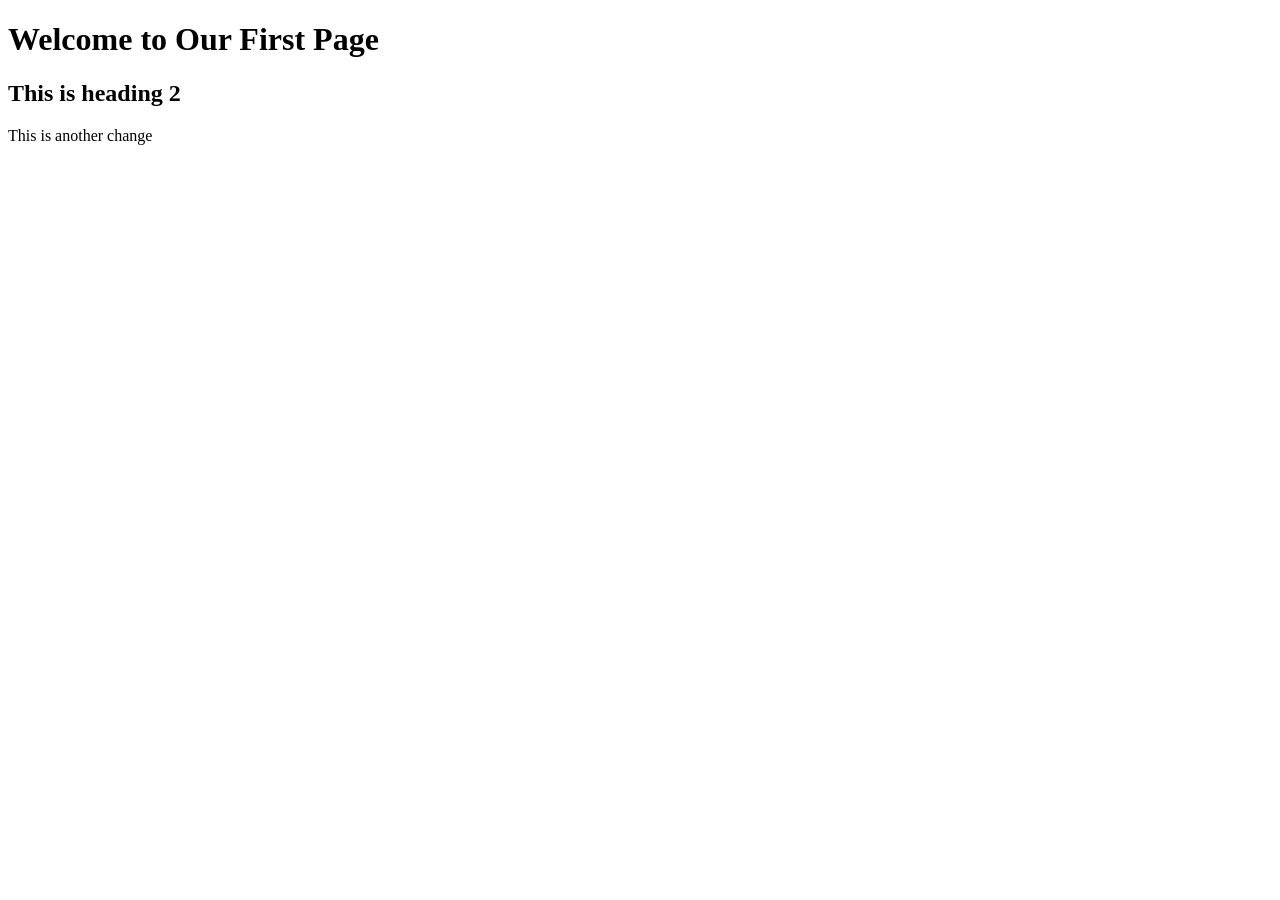
<file: index.html>
<!DOCTYPE html>
<html lang="en">
<head>
    <meta charset="UTF-8">
    <meta name="viewport" content="width=device-width, initial-scale=1.0">
    <title>Our First Page</title>
</head>
<body>
    <h1>Welcome to Our First Page</h1>

    <h2>This is heading 2</h2>
    <p>This is another change</p>
</body>
</html>
</file>
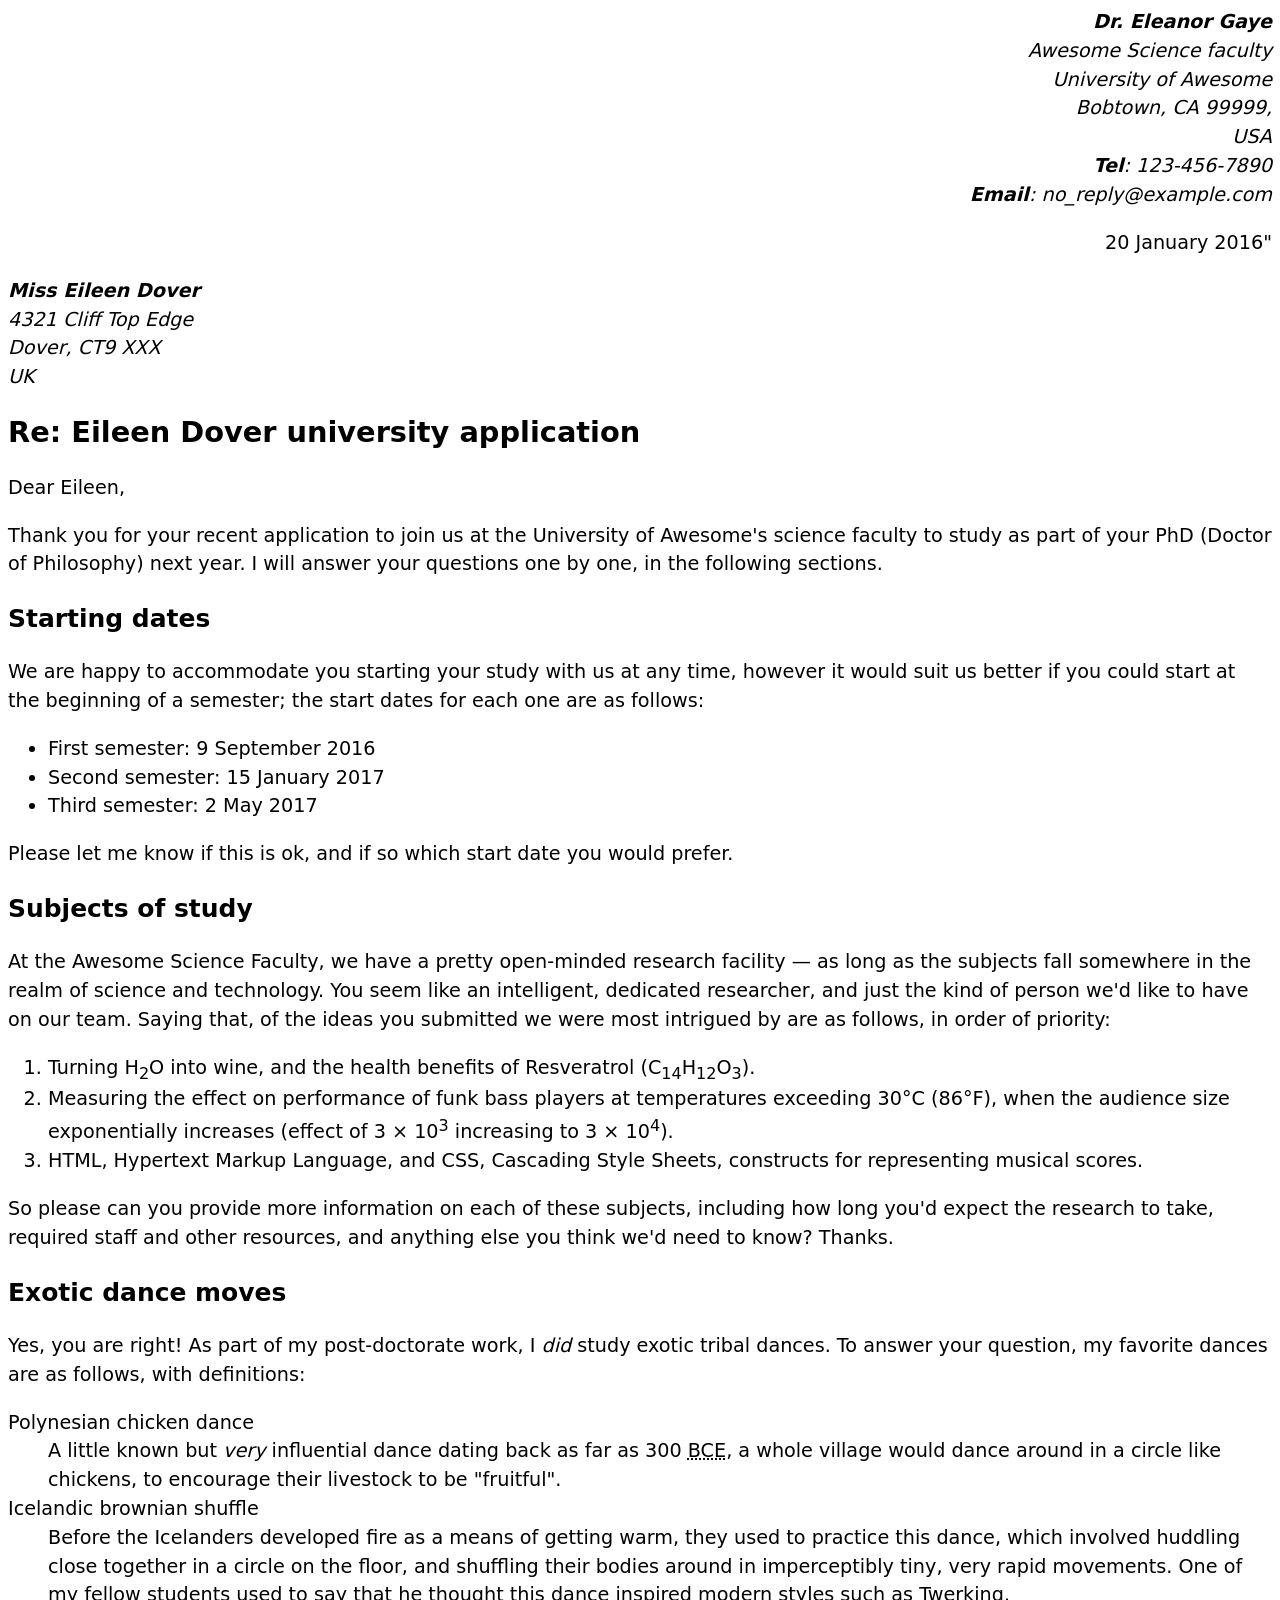
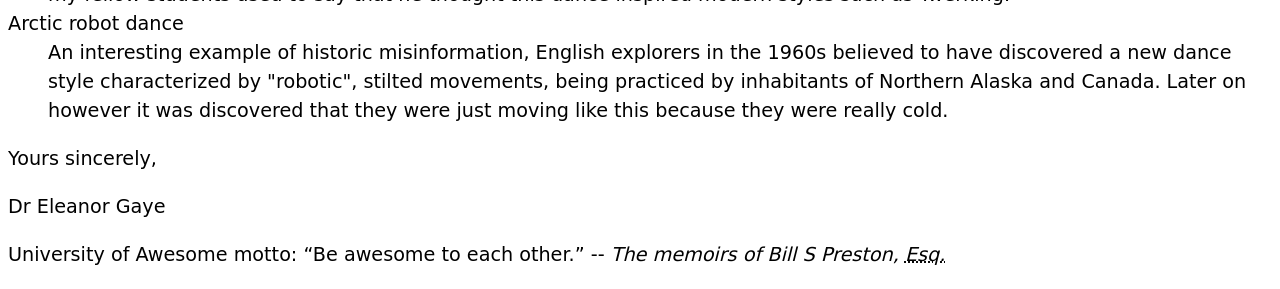
<file: assignment1/part1/index.html>
<!--Add HTML5 Validation-->
<!doctype html>
<html lang="en-US">
    <head>
        <meta charset="utf-8" />
        <meta name="author" content="Dr. Elanor Gaye" />
        <title>Awesome science application correspondence</title>
        <style>
            body {
                font: 1.2em / 1.5 system-ui;
            }

            .sender-column {
                text-align: right;
            }

            h1 {
                font-size: 1.5em;
            }

            h2 {
                font-size: 1.3em;
            }
        </style>
    </head>

    <!--
    Name: Bowie Fitzpatrick
    File: index.html
    Date: 04 February 2026
    Marking up a letter.
    -->

    <!--Add address element and sender column class-->
    <!--Add strong emphasis to name, tel and email-->
    <body>
        <address class="sender-column">
            <strong>Dr. Eleanor Gaye</strong><br />
            Awesome Science faculty<br />
            University of Awesome<br />
            Bobtown, CA 99999,<br />
            USA<br />
            <strong>Tel</strong>: 123-456-7890<br />
            <strong>Email</strong>: no_reply@example.com
        </address>
        <!--Add machine readable date-->
        <p class="sender-column">
            <time datetime="2016-01-20">20 January 2016</time>"
        </p>

        <!--Add address element and sender column class-->
        <!--Add strong emphasis to name-->
        <address>
            <strong>Miss Eileen Dover</strong><br />
            4321 Cliff Top Edge<br />
            Dover, CT9 XXX<br />
            UK
        </address>

        <!--Add header-->
        <h1>Re: Eileen Dover university application</h1>

        <!--Add paragraph-->
        <p>Dear Eileen,</p>

        <!--Add paragraph-->
        <!--Expand abbreviation of PhD-->
        <p>
            Thank you for your recent application to join us at the University of
            Awesome's science faculty to study as part of your
            <abbr>PhD</abbr> (Doctor of Philosophy) next year. I will answer your
            questions one by one, in the following sections.
        </p>

        <!--Add header-->
        <h2>Starting dates</h2>

        <!--Add paragraph-->
        <p>
            We are happy to accommodate you starting your study with us at any time,
            however it would suit us better if you could start at the beginning of a
            semester; the start dates for each one are as follows:
        </p>

        <!--Add bullet list-->
        <ul>
            <li>
                First semester: <time datetime="2016-09-09">9 September 2016</time>
            </li>
            <li>
                Second semester: <time datetime="2017-01-15">15 January 2017</time>
            </li>
            <li>
                Third semester: <time datetime="2017-05-02">2 May 2017</time>
            </li>
        </ul>

        <!--Add paragraph-->
        <p>
            Please let me know if this is ok, and if so which start date you would
            prefer.</p>

        <!--Add header-->
        <h2>Subjects of study</h2>

        <!--Add paragraph-->
        <p>
            At the Awesome Science Faculty, we have a pretty open-minded research
            facility — as long as the subjects fall somewhere in the realm of science
            and technology. You seem like an intelligent, dedicated researcher, and
            just the kind of person we'd like to have on our team. Saying that, of the
            ideas you submitted we were most intrigued by are as follows, in order of
            priority:
        </p>
        
        <!--Add numbered list-->
        <!--Mark up chemical formulae-->
        <!--Expand abbreviation of HTML and CSS-->
        <ol>
            <li>
                Turning H<sub>2</sub>O into wine, and the health benefits of Resveratrol
                (C<sub>14</sub>H<sub>12</sub>O<sub>3</sub>).
            </li>
            <li>
                Measuring the effect on performance of funk bass players at temperatures
                exceeding 30°C (86°F), when the audience size exponentially increases
                (effect of 3 × 10<sup>3</sup> increasing to 3 × 10<sup>4</sup>).
            </li>
            <li>
                <abbr>HTML</abbr>, Hypertext Markup Language, and <abbr>CSS</abbr>,
                Cascading Style Sheets, constructs for representing musical scores.
            </li>
        </ol>
        
        <!--Add paragraph-->
        <p>
            So please can you provide more information on each of these subjects,
            including how long you'd expect the research to take, required staff and
            other resources, and anything else you think we'd need to know? Thanks. 
        </p>

        <!--Add header-->
        <h2>Exotic dance moves</h2>

        <!--Add paragraph-->
        <!--Add emphasis to the word "did"-->
        <p>
            Yes, you are right! As part of my post-doctorate work, I
            <em>did</em> study exotic tribal dances. To answer your question, my
            favorite dances are as follows, with definitions:
        </p>

        <!--Add description list-->
        <!--Expand abbreviation of BCE-->
        <!--Add emphasis to the word "very"-->
        <dl>
            <dt>Polynesian chicken dance</dt>
            <dd>
                A little known but <em>very</em> influential dance dating back as far as
                300 <abbr title="Before Common Era">BCE</abbr>, a whole village would
                dance around in a circle like chickens, to encourage their livestock to
                be "fruitful".
            </dd>
            <dt>
                Icelandic brownian shuffle
            </dt>
            <dd>
                Before the Icelanders developed fire as a means of getting warm, they
                used to practice this dance, which involved huddling close together in a
                circle on the floor, and shuffling their bodies around in imperceptibly
                tiny, very rapid movements. One of my fellow students used to say that
                he thought this dance inspired modern styles such as Twerking.
            </dd>
            <dt>
                Arctic robot dance
            </dt>
            <dd>
                An interesting example of historic misinformation, English explorers in
                the 1960s believed to have discovered a new dance style characterized by
                "robotic", stilted movements, being practiced by inhabitants of Northern
                Alaska and Canada. Later on however it was discovered that they were
                just moving like this because they were really cold.
            </dd>
        </dl>
        
        <!--Add paragraph-->
        <p>Yours sincerely,</p>

        <!--Add paragraph-->
        <p>Dr Eleanor Gaye</p>

        <!--Add paragraph-->
        <!--Add quote-->
        <!--Add citation-->
        <!--Expand abbreviation of Esq-->
        <p>
            University of Awesome motto: <q>Be awesome to each other.</q> --
            <cite>
                The memoirs of Bill S Preston, <abbr title="Esquire">Esq.</abbr>
            </cite>
        </p>

    </body>
</html>
</file>
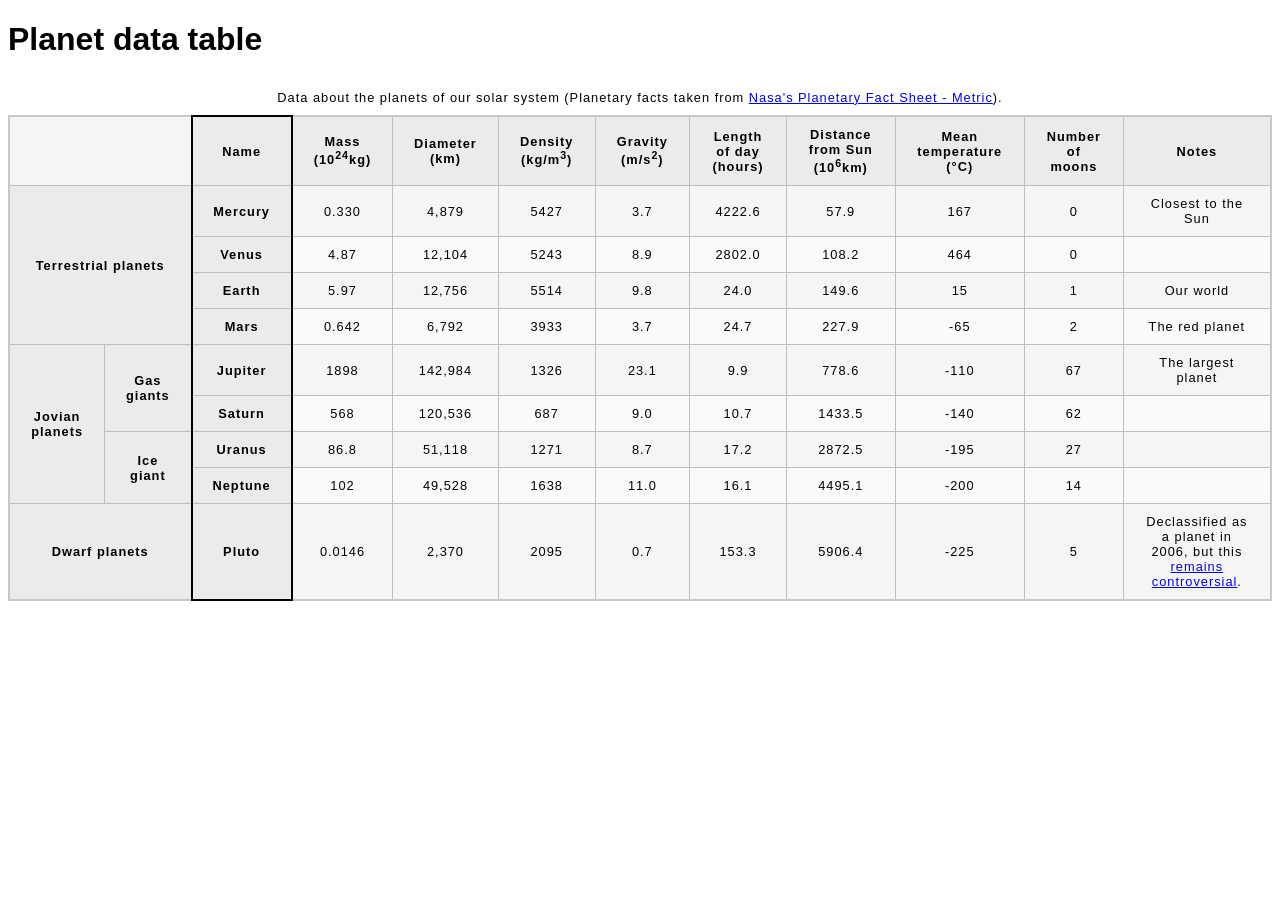
<file: assignment2/part2/index.html>
<!doctype html>
<html lang="en-US">
  <head>
    <meta charset="utf-8" />
    <meta name="viewport" content="width=device-width" />
    <title>Planet data table</title>
    <link href="style.css" rel="stylesheet" type="text/css" />
  </head>
  <body>

<!--
Name: Bowie Fitzpatrick
File: index.html
Date: 09 February 2026
Making a table for planet data.
-->

    <h1>Planet data table</h1>
    <!--Add outer conatiner, header, and body for the table-->
    <table>
    <!--Add caption to table-->
        <caption>
            Data about the planets of our solar system (Planetary facts taken from <a href="http://nssdc.gsfc.nasa.gov/planetary/factsheet/">Nasa's Planetary Fact Sheet - Metric</a>).
        </caption>
    <!--Add a black border around the column that contains the planet name row headers-->
        <colgroup>
            <col span="2"/>
            <col class="column-border"/>
            <col spam="9"/>
        </colgroup>
        <thead>
    <!--Add a row to the header containing all column headers-->
            <tr>
                <td colspan="2"></td>
                <th scope="col">Name</th>
                <th scope="col">Mass (10<sup>24</sup>kg)</th>
                <th scope="col">Diameter (km)</th>
                <th scope="col">Density (kg/m<sup>3</sup>)</th>
                <th scope="col">Gravity (m/s<sup>2</sup>)</th>
                <th scope="col">Length of day (hours)</th>
                <th scope="col">Distance from Sun (10<sup>6</sup>km)</th>
                <th scope="col">Mean temperature (°C)</th>
                <th scope="col">Number of moons</th>
                <th scope="col">Notes</th>
            </tr>
        </thead>
        <tbody>
    <!--Create content rows and make row headings-->
    <!--Place content in the cells of the table-->
    <!--Add attributes to make the row and column headers associate with the rows and columns they act as headings for-->
            <tr>
                <th rowspan="4" colspan="2" scope="rowgroup">Terrestrial planets</th>
                <th scope="row">Mercury</th>
                <td>0.330</td>
                <td>4,879</td>
                <td>5427</td>
                <td>3.7</td>
                <td>4222.6</td>
                <td>57.9</td>
                <td>167</td>
                <td>0</td>
                <td>Closest to the Sun</td>
            </tr>
            <tr>
                <th scope="row">Venus</th>
                <td>4.87</td>
                <td>12,104</td>
                <td>5243</td>
                <td>8.9</td>
                <td>2802.0</td>
                <td>108.2</td>
                <td>464</td>
                <td>0</td>
                <td></td>
            </tr>
            <tr>
                <th scope="row">Earth</th>
                <td>5.97</td>
                <td>12,756</td>
                <td>5514</td>
                <td>9.8</td>
                <td>24.0</td>
                <td>149.6</td>
                <td>15</td>
                <td>1</td>
                <td>Our world</td>
            </tr>
            <tr>
                <th scope="row">Mars</th>
                <td>0.642</td>
                <td>6,792</td>
                <td>3933</td>
                <td>3.7</td>
                <td>24.7</td>
                <td>227.9</td>
                <td>-65</td>
                <td>2</td>
                <td>The red planet</td>
            </tr>
            <tr>
                <th rowspan="4" scope="rowgroup">Jovian planets</th>
                <th rowspan="2" scope="rowgroup">Gas giants</th>
                <th scope="row">Jupiter</th>
                <td>1898</td>
                <td>142,984</td>
                <td>1326</td>
                <td>23.1</td>
                <td>9.9</td>
                <td>778.6</td>
                <td>-110</td>
                <td>67</td>
                <td>The largest planet</td>
            </tr>
            <tr>
                <th scope="row">Saturn</th>
                <td>568</td>
                <td>120,536</td>
                <td>687</td>
                <td>9.0</td>
                <td>10.7</td>
                <td>1433.5</td>
                <td>-140</td>
                <td>62</td>
                <td></td>
            </tr>
            <tr>
                <th rowspan="2" scope="rowgroup">Ice giant</th>
                <th scope="row">Uranus</th>
                <td>86.8</td>
                <td>51,118</td>
                <td>1271</td>
                <td>8.7</td>
                <td>17.2</td>
                <td>2872.5</td>
                <td>-195</td>
                <td>27</td>
                <td></td>
            </tr>
            <tr>
                <th scope="row">Neptune</th>
                <td>102</td>
                <td>49,528</td>
                <td>1638</td>
                <td>11.0</td>
                <td>16.1</td>
                <td>4495.1</td>
                <td>-200</td>
                <td>14</td>
                <td></td>
            </tr>
            <tr>
                <th colspan="2" scope="rowgroup">Dwarf planets</th>
                <th scope="row">Pluto</th>
                <td>0.0146</td>
                <td>2,370</td>
                <td>2095</td>
                <td>0.7</td>
                <td>153.3</td>
                <td>5906.4</td>
                <td>-225</td>
                <td>5</td>
                <td>
                    Declassified as a planet in 2006, but this <a href="https://www.usatoday.com/story/tech/2014/10/02/pluto-planet-solar-system/16578959/">remains controversial</a>.
                </td>
            </tr>
        </tbody>
    </table>
  </body>
</html>
</file>
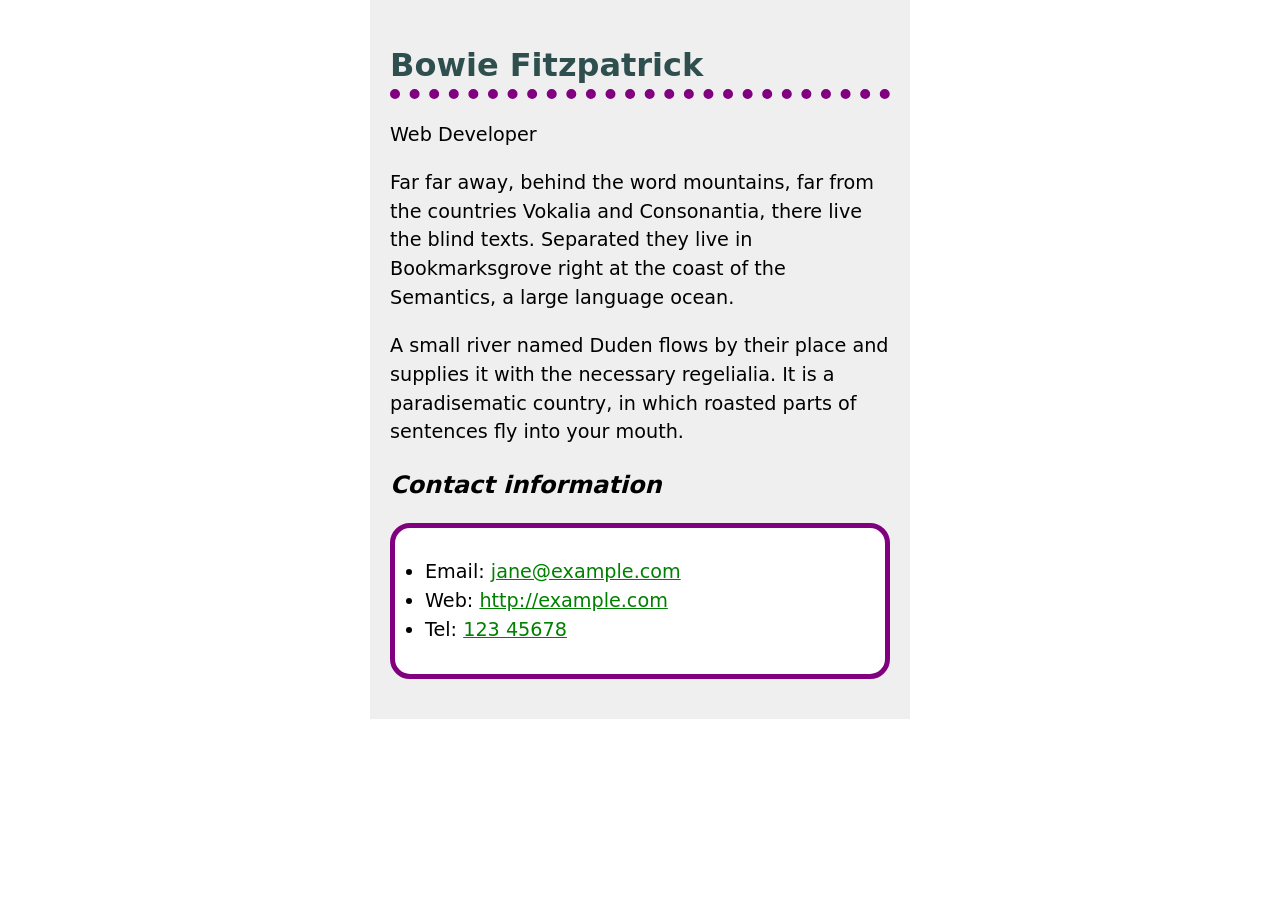
<file: assignment3/part1/index.html>
<!DOCTYPE html>
<html lang="en">
    <head>
        <meta charset="utf-8">
        <link href="style.css" rel="stylesheet" />
    </head>
    <h1>Bowie Fitzpatrick</h1>
    <div class="job-title">Web Developer</div>
    <p>
    Far far away, behind the word mountains, far from the countries Vokalia and
    Consonantia, there live the blind texts. Separated they live in Bookmarksgrove
    right at the coast of the Semantics, a large language ocean.
    </p>

    <p>
    A small river named Duden flows by their place and supplies it with the
    necessary regelialia. It is a paradisematic country, in which roasted parts of
    sentences fly into your mouth.
    </p>

    <h2>Contact information</h2>
    <ul>
        <li>Email: <a href="mailto:jane@example.com">jane@example.com</a></li>
        <li>Web: <a href="http://example.com">http://example.com</a></li>
        <li>Tel: <a href="tel:12345678">123 45678</a></li>
    </ul>
</html>
</file>
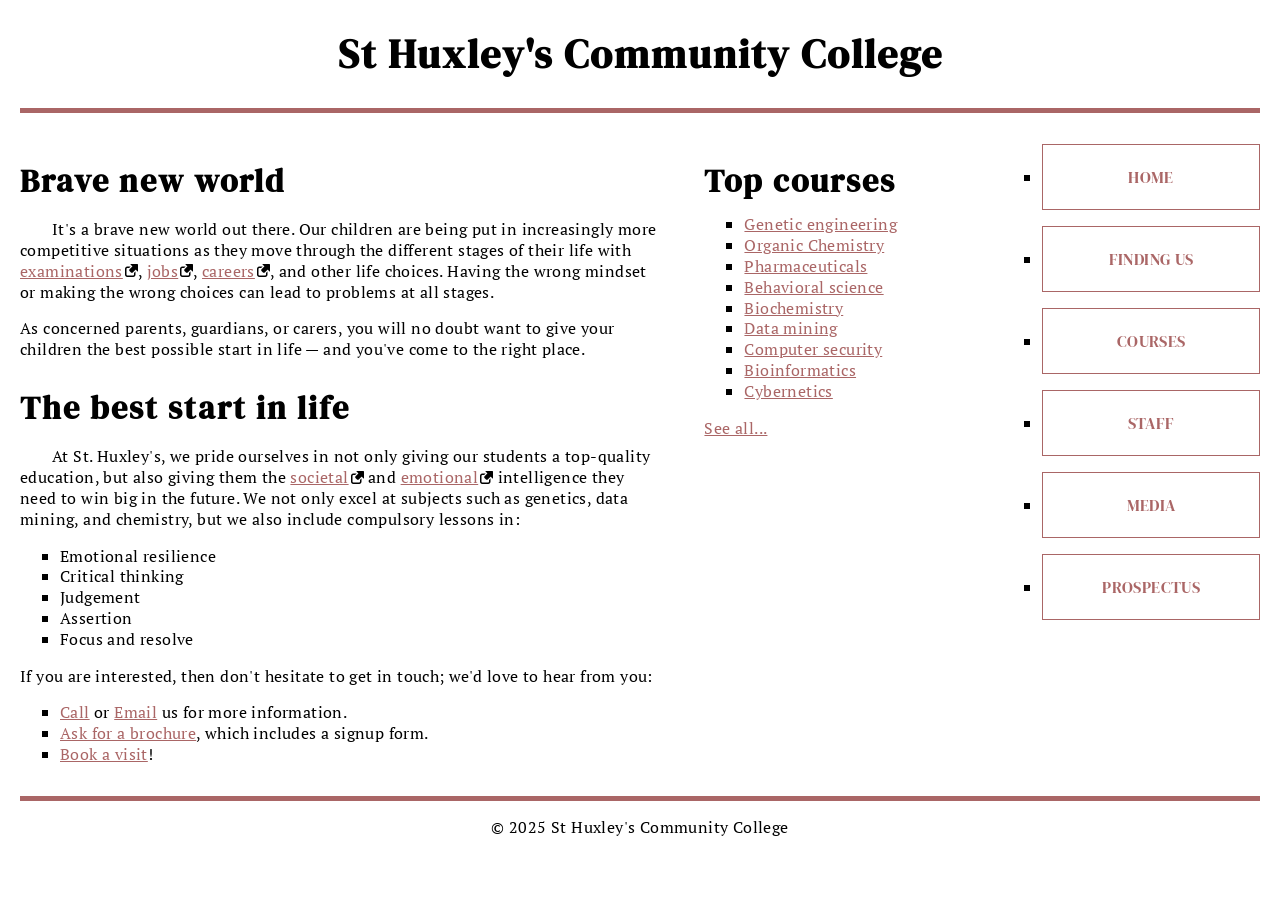
<file: assignment3/part2/index.html>
<!doctype html>
<html lang="en-US">
  <head>
    <meta charset="utf-8" />
    <meta name="viewport" content="width=device-width" />
    <title>St Huxley's Community College</title>
    <link href="style.css" type="text/css" rel="stylesheet" />
  </head>
  <body>
    <header>
      <h1>St Huxley's Community College</h1>
    </header>

    <main>
      <section>
        <h2>Brave new world</h2>

        <p>
          It's a brave new world out there. Our children are being put in
          increasingly more competitive situations as they move through the
          different stages of their life with
          <a href="https://en.wikipedia.org/wiki/Examination">examinations</a
          >, <a href="https://en.wikipedia.org/wiki/Jobs">jobs</a>,
          <a href="https://en.wikipedia.org/wiki/Career">careers</a>, and
          other life choices. Having the wrong mindset or making the wrong
          choices can lead to problems at all stages.
        </p>

        <p>
          As concerned parents, guardians, or carers, you will no doubt want
          to give your children the best possible start in life — and you've
          come to the right place.
        </p>

        <h2>The best start in life</h2>

        <p>
          At St. Huxley's, we pride ourselves in not only giving our students
          a top-quality education, but also giving them the
          <a href="https://en.wikipedia.org/wiki/Society">societal</a> and
          <a href="https://en.wikipedia.org/wiki/Emotion">emotional</a>
          intelligence they need to win big in the future. We not only excel
          at subjects such as genetics, data mining, and chemistry, but we
          also include compulsory lessons in:
        </p>

        <ul>
          <li>Emotional resilience</li>
          <li>Critical thinking</li>
          <li>Judgement</li>
          <li>Assertion</li>
          <li>Focus and resolve</li>
        </ul>

        <p>
          If you are interested, then don't hesitate to get in touch; we'd
          love to hear from you:
        </p>

        <ol>
          <li>
            <a href="#">Call</a> or <a href="#">Email</a> us for more
            information.
          </li>
          <li>
            <a href="#">Ask for a brochure</a>, which includes a signup form.
          </li>
          <li><a href="#">Book a visit</a>!</li>
        </ol>
      </section>

      <aside>
        <h2>Top courses</h2>

        <ul>
          <li><a href="#">Genetic engineering</a></li>
          <li><a href="#">Organic Chemistry</a></li>
          <li><a href="#">Pharmaceuticals</a></li>
          <li><a href="#">Behavioral science</a></li>
          <li><a href="#">Biochemistry</a></li>
          <li><a href="#">Data mining</a></li>
          <li><a href="#">Computer security</a></li>
          <li><a href="#">Bioinformatics</a></li>
          <li><a href="#">Cybernetics</a></li>
        </ul>

        <p><a href="#">See all...</a></p>
      </aside>

      <nav>
        <ul>
          <li><a href="#">Home</a></li>
          <li><a href="#">Finding us</a></li>
          <li><a href="#">Courses</a></li>
          <li><a href="#">Staff</a></li>
          <li><a href="#">Media</a></li>
          <li><a href="#">Prospectus</a></li>
        </ul>
      </nav>
    </main>

    <footer>
      <p>&copy; 2025 St Huxley's Community College</p>
    </footer>
  </body>
</html>
</file>
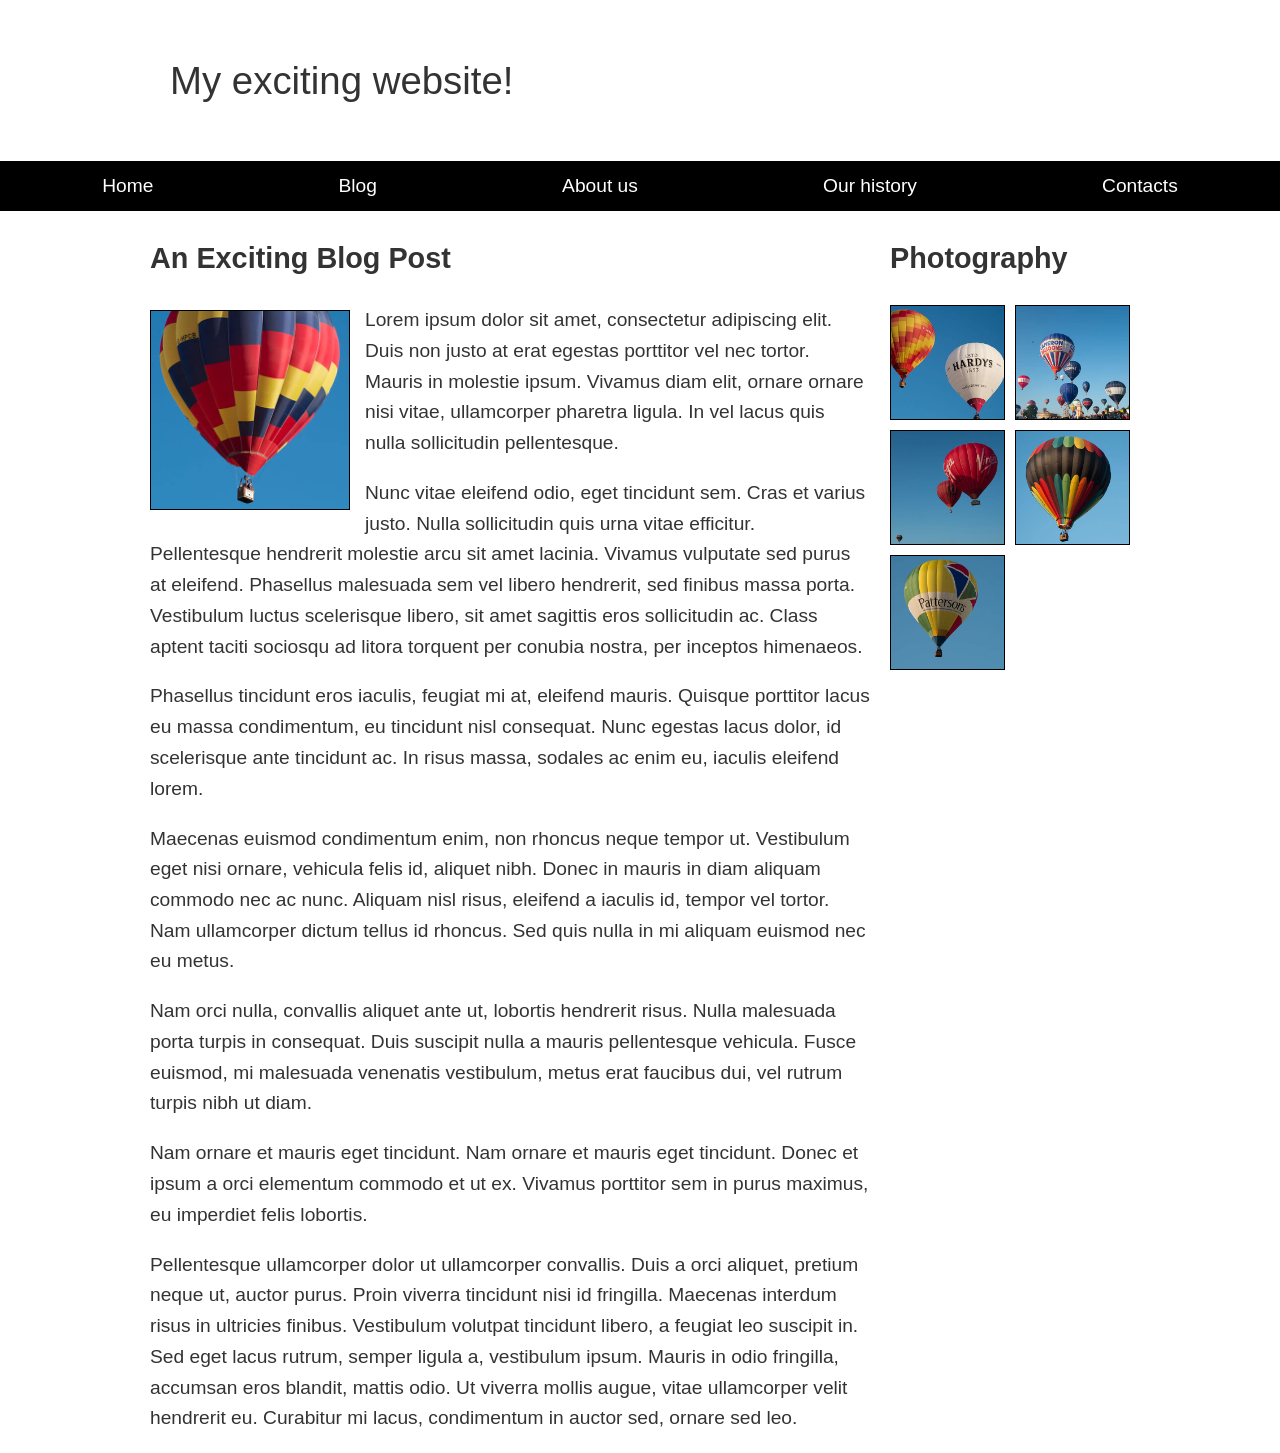
<file: assignment3/part3/index.html>
<!doctype html>
<html lang="en-US">
  <head>
    <meta charset="utf-8" />
    <meta name="viewport" content="width=device-width, initial-scale=1" />
    <title>Layout Task</title>
    <link href="style.css" rel="stylesheet" type="text/css" />
  </head>

  <body>
    <div class="logo">My exciting website!</div>

    <nav>
      <ul>
        <li><a href="">Home</a></li>
        <li><a href="">Blog</a></li>
        <li><a href="">About us</a></li>
        <li><a href="">Our history</a></li>
        <li><a href="">Contacts</a></li>
      </ul>
    </nav>

    <main class="grid">
      <article>
        <h1>An Exciting Blog Post</h1>
        <img src="images/square6.jpg" alt="placeholder" class="feature" />
        <p>
          Lorem ipsum dolor sit amet, consectetur adipiscing elit. Duis non
          justo at erat egestas porttitor vel nec tortor. Mauris in molestie
          ipsum. Vivamus diam elit, ornare ornare nisi vitae, ullamcorper
          pharetra ligula. In vel lacus quis nulla sollicitudin pellentesque.
        </p>

        <p>
          Nunc vitae eleifend odio, eget tincidunt sem. Cras et varius justo.
          Nulla sollicitudin quis urna vitae efficitur. Pellentesque
          hendrerit molestie arcu sit amet lacinia. Vivamus vulputate sed
          purus at eleifend. Phasellus malesuada sem vel libero hendrerit,
          sed finibus massa porta. Vestibulum luctus scelerisque libero, sit
          amet sagittis eros sollicitudin ac. Class aptent taciti sociosqu ad
          litora torquent per conubia nostra, per inceptos himenaeos.
        </p>

        <p>
          Phasellus tincidunt eros iaculis, feugiat mi at, eleifend mauris.
          Quisque porttitor lacus eu massa condimentum, eu tincidunt nisl
          consequat. Nunc egestas lacus dolor, id scelerisque ante tincidunt
          ac. In risus massa, sodales ac enim eu, iaculis eleifend lorem.
        </p>

        <p>
          Maecenas euismod condimentum enim, non rhoncus neque tempor ut.
          Vestibulum eget nisi ornare, vehicula felis id, aliquet nibh. Donec
          in mauris in diam aliquam commodo nec ac nunc. Aliquam nisl risus,
          eleifend a iaculis id, tempor vel tortor. Nam ullamcorper dictum
          tellus id rhoncus. Sed quis nulla in mi aliquam euismod nec eu
          metus.
        </p>

        <p>
          Nam orci nulla, convallis aliquet ante ut, lobortis hendrerit
          risus. Nulla malesuada porta turpis in consequat. Duis suscipit
          nulla a mauris pellentesque vehicula. Fusce euismod, mi malesuada
          venenatis vestibulum, metus erat faucibus dui, vel rutrum turpis
          nibh ut diam.
        </p>

        <p>
          Nam ornare et mauris eget tincidunt. Nam ornare et mauris eget
          tincidunt. Donec et ipsum a orci elementum commodo et ut ex.
          Vivamus porttitor sem in purus maximus, eu imperdiet felis
          lobortis.
        </p>

        <p>
          Pellentesque ullamcorper dolor ut ullamcorper convallis. Duis a
          orci aliquet, pretium neque ut, auctor purus. Proin viverra
          tincidunt nisi id fringilla. Maecenas interdum risus in ultricies
          finibus. Vestibulum volutpat tincidunt libero, a feugiat leo
          suscipit in. Sed eget lacus rutrum, semper ligula a, vestibulum
          ipsum. Mauris in odio fringilla, accumsan eros blandit, mattis
          odio. Ut viverra mollis augue, vitae ullamcorper velit hendrerit
          eu. Curabitur mi lacus, condimentum in auctor sed, ornare sed leo.
        </p>
      </article>

      <aside>
        <h2>Photography</h2>
        <ul class="photos">
          <li><img src="images/square1.jpg" alt="placeholder" /></li>
          <li><img src="images/square2.jpg" alt="placeholder" /></li>
          <li><img src="images/square3.jpg" alt="placeholder" /></li>
          <li><img src="images/square4.jpg" alt="placeholder" /></li>
          <li><img src="images/square5.jpg" alt="placeholder" /></li>
        </ul>
      </aside>
    </main>
  </body>
</html>
</file>
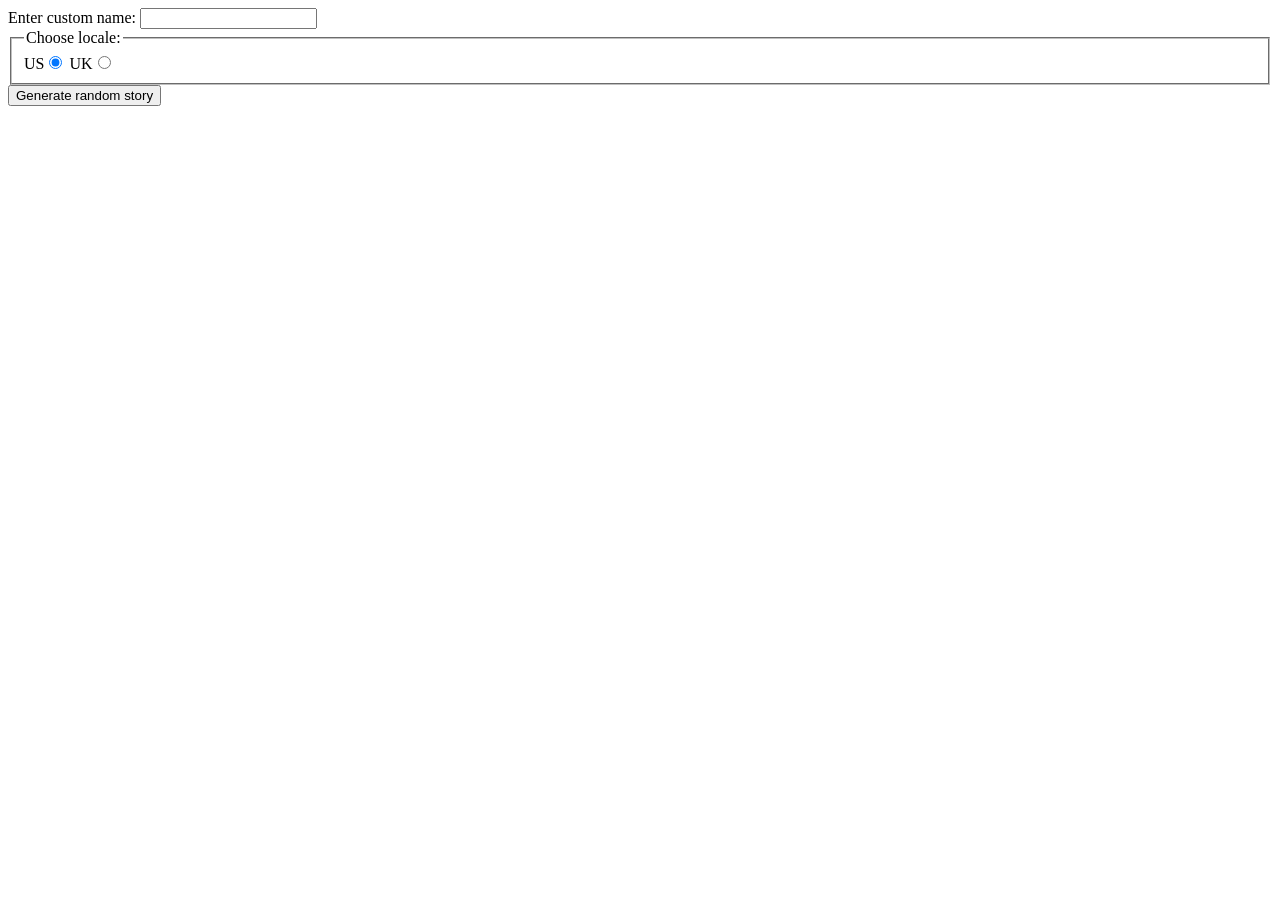
<file: assignment4/part1/index.html>
<!--
Name: Bowie Fitzpatrick
File: index.html
Date: 13 April 2026
HTML for the script.
-->
<!DOCTYPE html>
<html lang="en-US">
    <head>
        <meta charset="utf-8" />
        <script type="module" src="script.js"></script>
    </head>
    <div>
        <label for="custom-name">Enter custom name:</label>
        <input id="custom-name" type="text" placeholder="" />
    </div>
    <fieldset>
        <legend>Choose locale:</legend>
        <label for="us">US</label
        ><input id="us" type="radio" name="uk-us" value="us" checked />
        <label for="uk">UK</label
        ><input id="uk" type="radio" name="uk-us" value="uk" />
    </fieldset>
    <div>
        <button class="generate">Generate random story</button>
    </div>
    <!-- Thanks a lot to Willy Aguirre for his help with the code for this assessment -->
    <p class="story"></p>
</html>
</file>
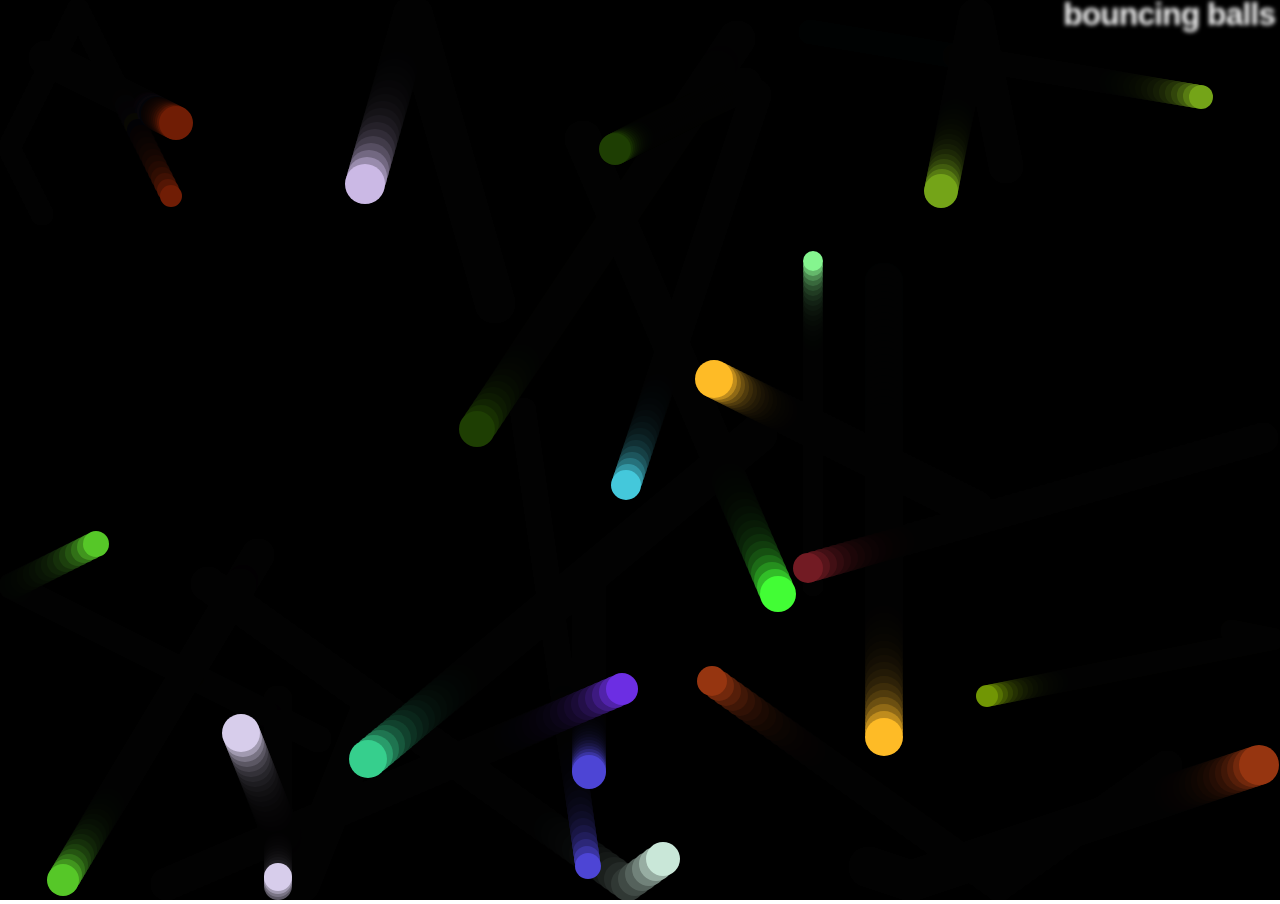
<file: assignment4/part3/index.html>
<!--
Name: Bowie Fitzpatrick
File: index.html
Date: 13 April 2026
HTML for the script.
-->
<!DOCTYPE html>
<html lang="en-US">
  <head>
    <meta charset="utf-8">
    <meta name="viewport" content="width=device-width">
    <title>Bouncing balls</title>
    <link rel="stylesheet" href="style.css">
  </head>

  <body>
    <h1>bouncing balls</h1>
    <canvas></canvas>

    <script src="main.js"></script>
  </body>
</html>
</file>
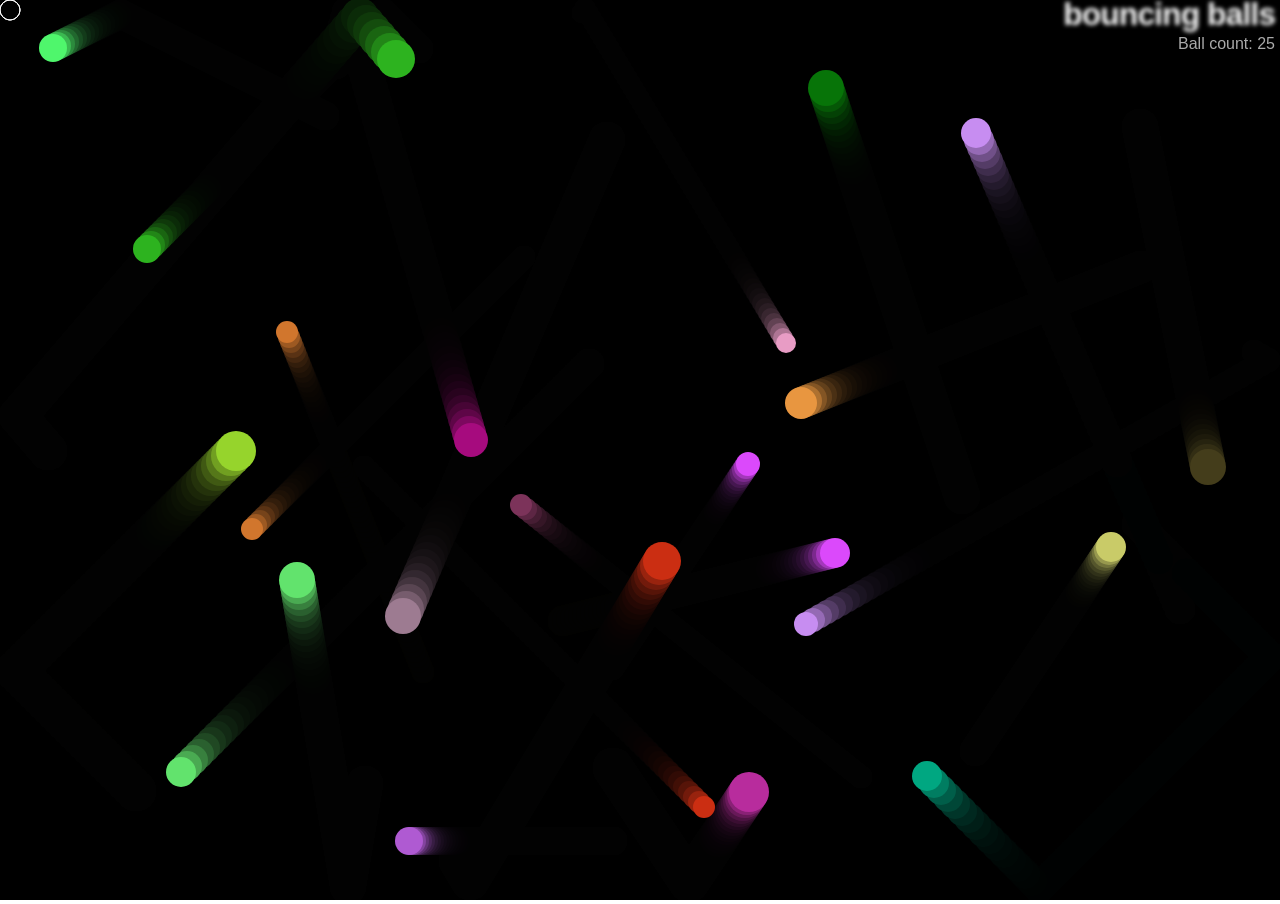
<file: assignment4/part4/index-finished.html>
<!--
Name: Bowie Fitzpatrick
File: index-finished.html
Date: 13 April 2026
HTML for the script.
-->
<!DOCTYPE html>
<html lang="en-US">
  <head>
    <meta charset="utf-8">
    <meta name="viewport" content="width=device-width">
    <title>Bouncing balls</title>
    <link rel="stylesheet" href="style.css">
  </head>

  <body>
    <h1>bouncing balls</h1>
    <!--Add score counter-->
    <p>Ball count: </p>
    <canvas></canvas>

    <script src="main-finished.js"></script>
  </body>
</html>
</file>
<file: assignment2/part2/style.css>
html {
  font-family: sans-serif;
}

table {
  border-collapse: collapse;
  border: 2px solid rgb(200 200 200);
  letter-spacing: 1px;
  font-size: 0.8rem;
}

td,
th {
  border: 1px solid rgb(190 190 190);
  padding: 10px 20px;
}

th {
  background-color: rgb(235 235 235);
}

td {
  text-align: center;
}

tr:nth-child(even) td {
  background-color: rgb(250 250 250);
}

tr:nth-child(odd) td {
  background-color: rgb(245 245 245);
}

caption {
  padding: 10px;
}

.column-border {
  border: 2px solid black;
}
</file>
<file: assignment3/part1/style.css>
/*
Name: Bowie Fitzpatrick
File: style.css
Date: 27 February 2026
Configuring a stylesheet.
*/
html {
  background-color: white;
}
/* Give the body element a padding of 20px on all sides
    with a width of 500px */

/* Give the body element a background colour of #efefef */

/* Center the body element inside the viewport by setting
    top and bottom margins of 0, and left and right margins
    of auto */
body {
  font: 1.2em / 1.5 system-ui;
  padding: 20px;
  width: 500px;
  background-color: #efefef;
  margin: 0 auto;
}

/* Make heading 1 dark gray using the keywork darkslategray
    and give the heading a 10px dotted bottom border, which
    uses the CSS color keyword purple */

/* Make heading 1 have a font size of 2rem */
h1 {
    color: darkslategray;
    border-bottom: 10px dotted purple;
    font-size: 2rem;
}

/* Make heading 2 italic and give it a font size of 1.5rem */
h2 {
    font-style: italic;
    font-size: 1.5rem;
}

/* Select the div using a class selector and give it a
    colour of darkslategray and a bold font weight */
.jobtitle {
    color: darkslategray;
    font-weight: bold;
}

/* Give the ul used for the contact details a background
    colour of white, and a 5px solid purple border on all
    sides. Give the ul padding of 30px in all sides */

/* Give the ul a border radius of 20px */
ul {
    background-color: white;
    border: 5px solid purple;
    padding: 30px;
    border-radius: 20px;
}

/* Make the links green */
a {
    color: green;
}

/* Make the links darkgreen while hovered over with the
    mouse or focused via keyboard */

/* Make the links lose their underline while hovered or
    focused */
a:hover, a:focus {
    color: darkgreen;
    text-decoration: none;
}
</file>
<file: assignment3/part2/style.css>
/*
Name: Bowie Fitzpatrick
File: style.css
Date: 3rd March 2026
Text styling a community school homepage
*/

/* Apply fonts to the page */
/* Choose heading and body fonts to apply to the page. */
@import "https://fonts.googleapis.com/css2?family=DM+Serif+Display:ital@0;1&family=PT+Serif:ital,wght@0,400;0,700;1,400;1,700&display=swap";

/* Apply body font to the whole page and your heading
    font to your headings. */
html {
  font-family: "PT Serif", serif;
}

h1, h2 {
  font-family: "DM Serif Display", serif;
}

/* General setup */

* {
  box-sizing: border-box;
}

body {
  margin: 0 auto;
  padding: 0 20px;
  min-width: 980px;
  max-width: 1400px;
}

/* Layout */

main {
  display: grid;
  grid-template-columns: 5fr 2fr 2fr;
  gap: 40px;
  padding: 20px 0;
}

/* header and footer */

header {
  border-bottom: 5px solid #aa6666;
}

footer {
  border-top: 5px solid #aa6666;
}

footer p {
  text-align: center;
}

/* General text styling */
/* Give headings and other element types appropriate
    font-sizes defined using a suitable relative
    unit. */
/* Give headings and body text some letter-spacing
    to make them not too squashed. */
/* Center top level heading on the page. */
h1 {
  font-size: 2.5rem;
  text-align: center;
  letter-spacing: 2px;
}

/* Remove the bottom margin from second-level headings. */
h2 {
  font-size: 2rem;
  margin-bottom: 0;
  letter-spacing: 2px;
}

/* Give body text a suitable line-height. */
p, li {
  line-height: 1.3;
  letter-spacing: 0.4px;
}

/* Give the first paragraph after each heading in
    the <section> 2rem. */
section h2 + p {
  text-indent: 2rem;
}

/* Link styling */
/* Give the link, visited, focus, and hover states
    some colors that go with the color of the
    horizontal bars at the top and bottom of the
    page. */
a:link, a:visited {
  color: #aa6666
}

/* Make it so that links are underlined by default,
    when you hover or focus them the underline
    disappears. */
a:focus, a:hover {
  color:#773445;
  text-decoration: none;
}
    
/* Remove the default focus outline from all links
    on the page. */
a {
  outline: none;
}

/* Make it so that external links have the external
    link icon inserted into the right of them. */
a[href*="http"] {
  background: url("external-link-52.png") no-repeat right center;
  padding-right: 15px;
  background-size: 13px 13px;
}

/* List styling */
/* Make sure the spacing of the lists and list items
    works well with the styling of the page. Each
    list should have the same line-height and top
    and bottom margin as the paragraphs. */
ul, ol {
  line-height: 1.2;
  margin: 0.7rem 0;
}

/* Give the list items appropriate bullet styles for
    the design of the page. */
ul {
  list-style-type: square;
}

ol {
  list-style-type: square;
}

/* Nav menu styling */
/* Make the links look like buttons which are as
    wide as the column they are in, and tall
    enough that the nav items fill a decent amount
    of space. */
/* Apply the same font to the nav link as applied
    to the headings. */
/* Uppercase the text */
/*Center the text inside each link. */
/* Make sure the hit area of each link is expanded
    to fill the entirety of its parent list item. */
nav li a {
  display: block;
  border: 1px solid;
  width: 100%;
  line-height: 4;
  text-transform: uppercase;
  text-align: center;
  font-family: "DM Serif Display", serif;
  text-decoration: none;
}

nav li {
  margin-bottom: 1rem;
}
</file>
<file: assignment3/part3/style.css>
/*
Name: Bowie Fitzpatrick
File: style.css
Date: 3rd March 2026
Creating a layout for a website
*/

* {
  box-sizing: border-box;
}

body {
  background-color: white;
  color: #333333;
  margin: 0;
  font: 1.2em / 1.6 sans-serif;
}

img {
  max-width: 100%;
  display: block;
  border: 1px solid black;
}

.logo {
  font-size: 200%;
  padding: 50px 20px;
  margin: 0 auto;
  max-width: 980px;
}

/* Display <article> and <aside> elements as
    two column layout, with the former three
    times as wide as the latter. The columns
    should be a flexible size so that if the
    browser window gets narrower, the columns
    become narrower. Include a 20 pixel gap
    between the two columns. */
.grid {
  margin: 0 auto;
  max-width: 980px;
  display: grid;
  grid-template-columns: 9fr 3fr;
  gap: 20px;
}

/* Style the navigation bar so it scrolls
    with the content normally but then
    becomes stuck at the top of the
    viewport when it reaches it. */
nav {
  background-color: black;
  padding: 0.5em;
  top: 0;
  position: sticky;
}

/* Display the navigation items in a row,
    with an equal amount of space between
    the items and a smaller amount of
    space at either end of the row. */
nav ul {
  margin: 0;
  padding: 0;
  list-style: none;
  display: flex;
  justify-content: space-around;
}

nav a {
  color: white;
  text-decoration: none;
  padding: 0.5em 1em;
}

/* The photographs should display as a
    two-column grid with equal-sized
    columns and a 5-pixel gap between
    the images. */
.photos {
  list-style: none;
  margin: 0;
  padding: 0;
  display: grid;
  gap: 10px;
  grid-template-columns: 3fr 3fr;
}

/* Cause the feature image inside the
    article to have text wrapped around
    it to the right and bottom, with a
    suitable amount of space between the
    image and the text. */
.feature {
  width: 200px;
  float: left;
  margin: 5px 15px 10px 0;
}
</file>
<file: assignment4/part3/style.css>
html, body {
  margin: 0;
}

html {
  font-family: 'Helvetica Neue', Helvetica, Arial, sans-serif;
  height: 100%;
}

body {
  overflow: hidden;
  height: inherit;
}

h1 {
  font-size: 2rem;
  letter-spacing: -1px;
  position: absolute;
  margin: 0;
  top: -4px;
  right: 5px;

  color: transparent;
  text-shadow: 0 0 4px white;
}
</file>
<file: assignment4/part4/style.css>
html, body {
  margin: 0;
}

html {
  font-family: 'Helvetica Neue', Helvetica, Arial, sans-serif;
  height: 100%;
}

body {
  overflow: hidden;
  height: inherit;
}

h1 {
  font-size: 2rem;
  letter-spacing: -1px;
  position: absolute;
  margin: 0;
  top: -4px;
  right: 5px;

  color: transparent;
  text-shadow: 0 0 4px white;
}

/* Add rule for score counter */
p {
  position: absolute;
  margin: 0;
  top: 35px;
  right: 5px;
  color: #aaaaaa;
}
</file>
